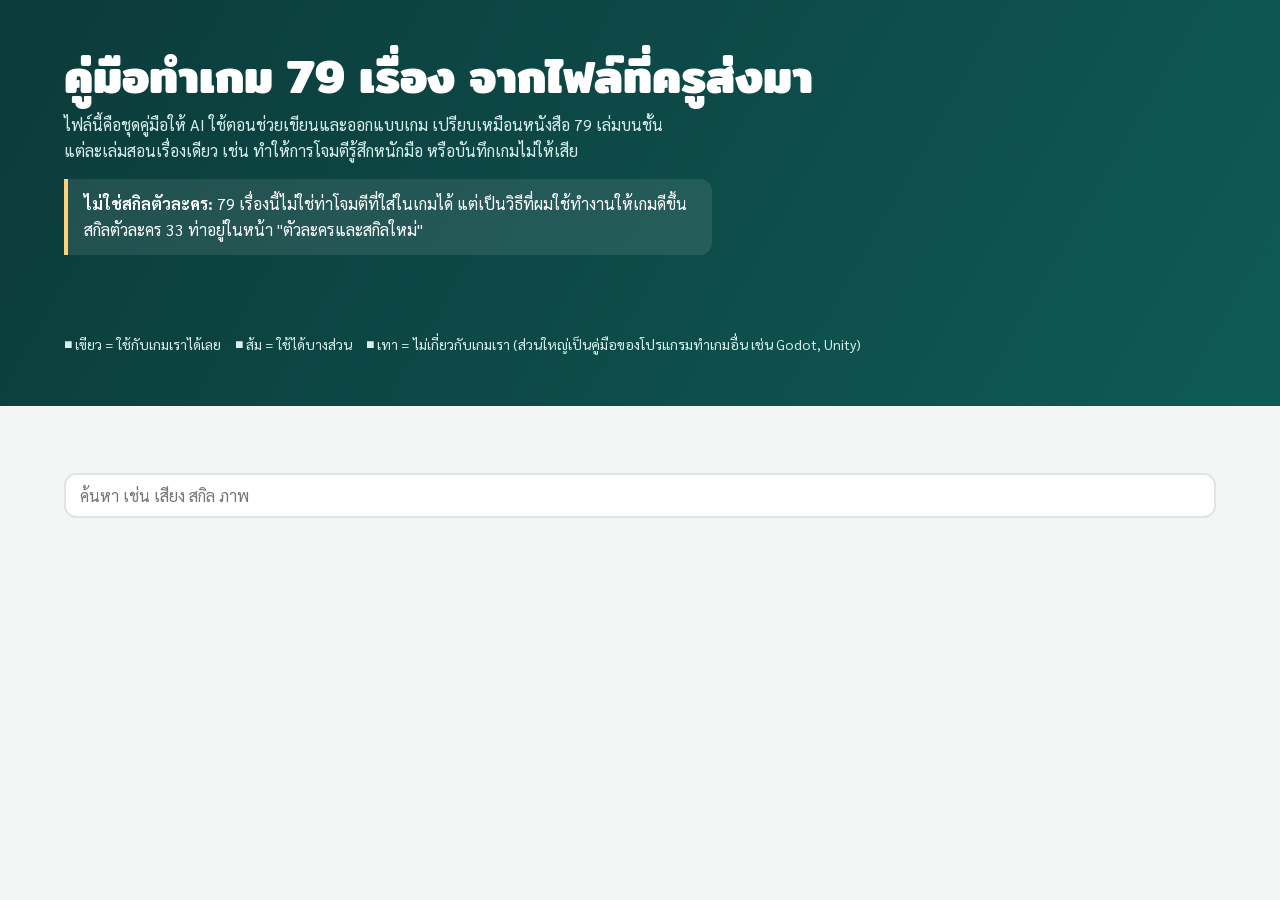
<file: tools/s79.html>
<!DOCTYPE html><html lang="th"><head><meta charset="utf-8"><meta name="viewport" content="width=device-width,initial-scale=1">
<title>คู่มือทำเกม 79 เรื่อง</title>
<link href="https://fonts.googleapis.com/css2?family=Mitr:wght@400;600&family=Sarabun:wght@400;600&display=swap" rel="stylesheet">
<style>
/* VOICE: plain, friendly explainer for a teacher
   IDEA: a library shelf of 79 guidebooks, tagged by how useful each is to TRI-LINGUA
   PICTURE: the three-part bar of useful / partly / not for us, then the shelf of cards
   COLOUR and TYPE: deep teal ground for the header, green / amber / grey tags; Mitr + Sarabun
   LAYOUT: what these are, the split bar, filters, card grid */
:root{color-scheme:light dark;--bg:light-dark(#f4f6f5,#0e1514);--ink:light-dark(#152220,#e6f0ee);--mut:light-dark(#566664,#9fb3b0);--card:light-dark(#fff,#16201f);--line:light-dark(#dde6e4,#263533);--g:#1f9d63;--a:#d9971f;--n:#8a9795}
:root[data-theme=light]{color-scheme:light}:root[data-theme=dark]{color-scheme:dark}
*{box-sizing:border-box;min-width:0}body{margin:0;background:var(--bg);color:var(--ink);font:16px/1.6 Sarabun,system-ui,sans-serif;overflow-x:clip}
h1,h2,h3{font-family:Mitr,Sarabun,sans-serif;margin:0;line-height:1.12;text-wrap:balance}
.band{padding:clamp(22px,4vw,52px) max(5vw,16px)}.wrap{max-width:1180px;margin:0 auto}
header.band{background:linear-gradient(120deg,#0b3b3a,#0f5a55);color:#fff}header h1{font-size:clamp(30px,4.6vw,46px)}
header p{color:#d6efeb;max-width:68ch;margin:.6em 0 0}
.note{margin-top:16px;background:#ffffff18;border-left:4px solid #ffd27a;border-radius:0 12px 12px 0;padding:12px 16px;max-width:72ch}
.bar{display:flex;height:46px;border-radius:12px;overflow:hidden;margin-top:22px;font:600 14px Mitr,sans-serif}
.bar div{display:flex;align-items:center;justify-content:center;color:#fff;white-space:nowrap;padding:0 8px}
.legend{display:flex;flex-wrap:wrap;gap:14px;margin-top:10px;color:#d6efeb;font-size:14px}
.filters{display:flex;flex-wrap:wrap;gap:8px;margin:0 0 16px}.f{font:600 15px Mitr,sans-serif;border-radius:12px;border:2px solid var(--line);background:var(--card);color:var(--ink);padding:9px 16px;min-height:44px;cursor:pointer}
.f[aria-pressed=true]{background:var(--ink);color:var(--bg);border-color:var(--ink)}.f:focus-visible{outline:3px solid var(--g);outline-offset:2px}
input{font:16px Sarabun,sans-serif;padding:10px 14px;border-radius:12px;border:2px solid var(--line);background:var(--card);color:var(--ink);min-height:44px;flex:1;min-width:200px}
.grid{display:grid;grid-template-columns:repeat(auto-fill,minmax(min(100%,270px),1fr));gap:12px}
.card{background:var(--card);border:1px solid var(--line);border-radius:14px;padding:14px;border-top:5px solid var(--n)}
.card.r2{border-top-color:var(--g)}.card.r1{border-top-color:var(--a)}
.card h3{font-size:16px;overflow-wrap:anywhere}.cat{font-size:12px;color:var(--mut)}
.tag{display:inline-block;font:600 12px Mitr,sans-serif;border-radius:99px;padding:2px 10px;color:#fff;background:var(--n);margin:6px 0}.r2 .tag{background:var(--g)}.r1 .tag{background:var(--a)}
.use{margin-top:6px;font-size:14px;background:color-mix(in srgb,var(--g) 10%,transparent);border-radius:8px;padding:6px 8px}.r1 .use{background:color-mix(in srgb,var(--a) 12%,transparent)}
.count{color:var(--mut);margin-bottom:10px}
</style></head><body>
<header class="band"><div class="wrap">
<h1>คู่มือทำเกม 79 เรื่อง จากไฟล์ที่ครูส่งมา</h1>
<p>ไฟล์นี้คือชุดคู่มือให้ AI ใช้ตอนช่วยเขียนและออกแบบเกม เปรียบเหมือนหนังสือ 79 เล่มบนชั้น แต่ละเล่มสอนเรื่องเดียว เช่น ทำให้การโจมตีรู้สึกหนักมือ หรือบันทึกเกมไม่ให้เสีย</p>
<div class="note"><b>ไม่ใช่สกิลตัวละคร:</b> 79 เรื่องนี้ไม่ใช่ท่าโจมตีที่ใส่ในเกมได้ แต่เป็นวิธีที่ผมใช้ทำงานให้เกมดีขึ้น สกิลตัวละคร 33 ท่าอยู่ในหน้า "ตัวละครและสกิลใหม่"</div>
<div class="bar" id="bar"></div>
<div class="legend"><span>■ เขียว = ใช้กับเกมเราได้เลย</span><span>■ ส้ม = ใช้ได้บางส่วน</span><span>■ เทา = ไม่เกี่ยวกับเกมเรา (ส่วนใหญ่เป็นคู่มือของโปรแกรมทำเกมอื่น เช่น Godot, Unity)</span></div>
</div></header>
<section class="band"><div class="wrap">
<div class="filters" id="filters"></div>
<div class="filters"><input id="q" type="search" placeholder="ค้นหา เช่น เสียง สกิล ภาพ" aria-label="ค้นหา"></div>
<div class="count" id="count"></div><div class="grid" id="grid"></div>
</div></section>
<script>
{
const ROWS=__ROWS__;const LBL=['ไม่เกี่ยวกับเกมเรา','ใช้ได้บางส่วน','ใช้กับเกมเราได้เลย'];let fr='all';
const n=r=>ROWS.filter(x=>x.r===r).length;
document.getElementById('bar').innerHTML=[[2,'#1f9d63'],[1,'#d9971f'],[0,'#8a9795']].map(([r,c])=>`<div style="flex:${n(r)};background:${c}">${n(r)} ${r===2?'ใช้ได้เลย':r===1?'บางส่วน':'ไม่เกี่ยว'}</div>`).join('');
document.getElementById('filters').innerHTML=[['all','ทั้งหมด 79'],['2','ใช้ได้เลย'],['1','ใช้ได้บางส่วน'],['0','ไม่เกี่ยว']].map(([k,t])=>`<button class="f" data-f="${k}" aria-pressed="${k===fr}">${t}</button>`).join('');
function draw(){const q=document.getElementById('q').value.trim().toLowerCase();const rows=ROWS.filter(x=>(fr==='all'||x.r===+fr)&&(!q||(x.n+x.th+x.u+x.c).toLowerCase().includes(q))).sort((a,b)=>b.r-a.r);
 document.getElementById('count').textContent=`แสดง ${rows.length} จาก ${ROWS.length} เรื่อง`;
 document.getElementById('grid').innerHTML=rows.map(x=>`<article class="card r${x.r}"><div class="cat">${x.c}</div><h3>${x.n}</h3><span class="tag">${LBL[x.r]}</span><div>${x.th}</div>${x.u?`<div class="use">${x.r?'<b>ใช้กับเกมเรา:</b> ':''}${x.u}</div>`:''}</article>`).join('')}
document.getElementById('filters').addEventListener('click',e=>{const b=e.target.closest('[data-f]');if(!b)return;fr=b.dataset.f;document.querySelectorAll('.f').forEach(x=>x.setAttribute('aria-pressed',x.dataset.f===fr));draw()});
document.getElementById('q').addEventListener('input',draw);draw();
}
</script></body></html>
</file>
